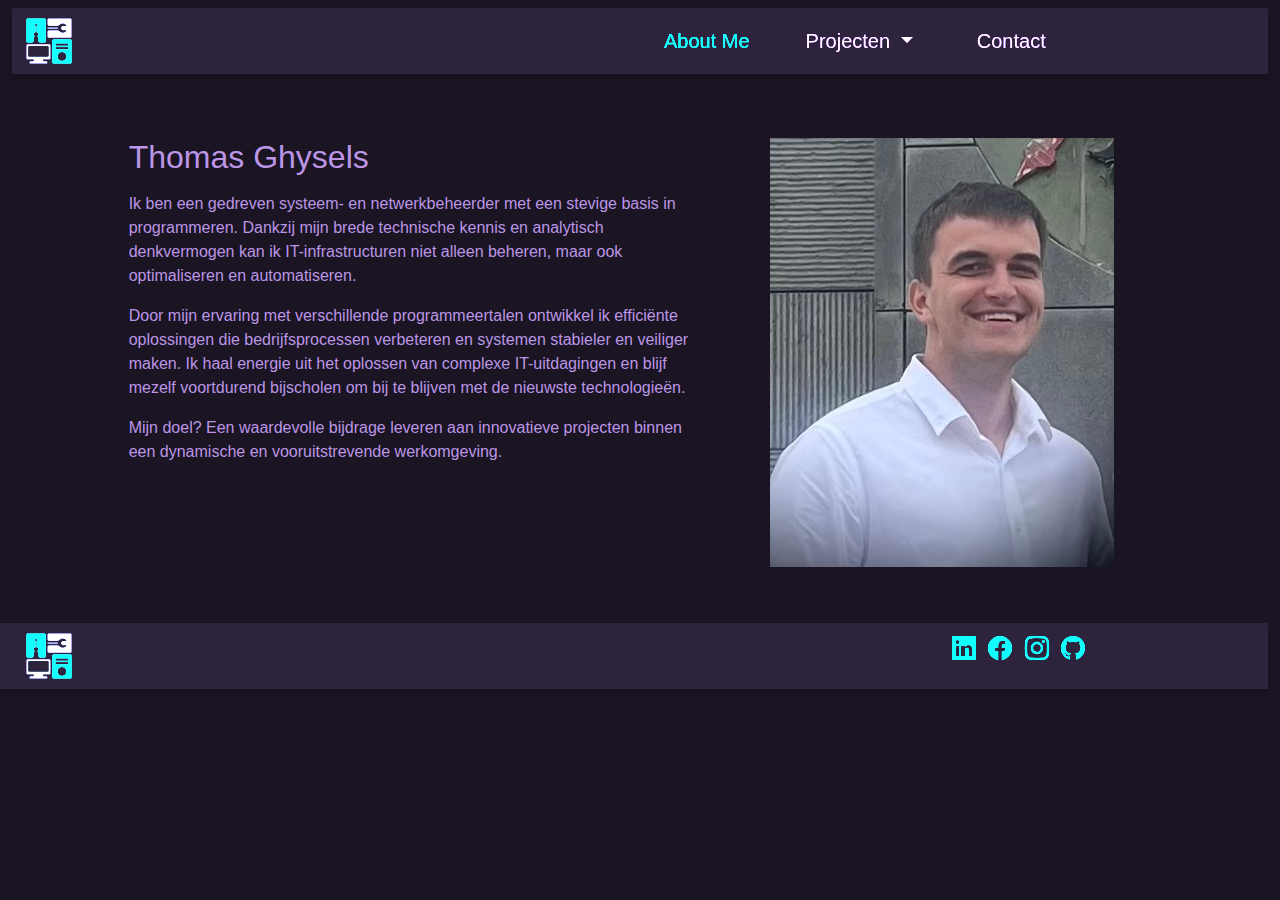
<file: index.html>
<!DOCTYPE html>
<html lang="nl-BE">
  <head>
    <!-- Required meta tags -->
    <meta charset="UTF-8" />
    <meta http-equiv="X-UA-Compatible" content="IE=edge" />
    <meta name="viewport" content="width=device-width, initial-scale=1.0" />
    <title>Portfolio Thomas Ghysels</title>
    <link rel="website icon" type="png" href="assets/icons/LOGO.png">
    <!-- Bootstrap CSS -->
    <link
      href="https://cdn.jsdelivr.net/npm/bootstrap@5.3.3/dist/css/bootstrap.min.css"
      rel="stylesheet"
      integrity="sha384-QWTKZyjpPEjISv5WaRU9OFeRpok6YctnYmDr5pNlyT2bRjXh0JMhjY6hW+ALEwIH"
      crossorigin="anonymous"
    />
    <link rel="stylesheet" href="https://cdn.jsdelivr.net/npm/bootstrap-icons@1.10.5/font/bootstrap-icons.css">
    <!-- CSS -->
    <link rel="stylesheet" href="/css/reset.css" />
    <link rel="stylesheet" href="/css/style.css" />
    <!-- JavaScript: Bootstrap Bundle with Popper -->
    <script
      src="https://cdn.jsdelivr.net/npm/bootstrap@5.3.3/dist/js/bootstrap.bundle.min.js"
      integrity="sha384-YvpcrYf0tY3lHB60NNkmXc5s9fDVZLESaAA55NDzOxhy9GkcIdslK1eN7N6jIeHz"
      crossorigin="anonymous"
      defer
    ></script>
  </head>

  <body class="root">

    <header class="container-fluid px-4 py-2">
      <nav class="navbar navbar-expand-lg justify-content-between row">
        <img src="/assets/icons/LOGO.png" alt="Logo portfolio" style="width: auto; height: 50px" class="col-6 text-start"/>
  
        <ul class="navbar-nav col-md-6 justify-content-beginning flex-row">
          <li class="nav-item mx-3">
            <a class="nav-link active fs-5" href="#">About Me</a>
          </li>
          <li class="nav-item dropdown mx-4">
            <a class="nav-link dropdown-toggle fs-5" href="detailPagina.html" role="button" data-bs-toggle="dropdown">
              Projecten
            </a>
            <ul class="dropdown-menu">
              <li><a class="dropdown-item" href="detailPagina.html">Alle projecten</a></li>
              <li><a class="dropdown-item" href="webwizz.html">WebWizz</a></li>
            </ul>
          </li>
  
          <li class="nav-item mx-4">
            <a class="nav-link fs-5" href="contact.html">Contact</a>
          </li>
        </ul>
      </nav>
      <h1 class="hiddenTitle">Systeem- & Netwerkbeheerder</h1>
    </header>

    <div class="container-fluid justify-content-center row my-5">
      <main class="px-4 py-2 col-12 col-md-6">
        <h2 class="pb-2">Thomas Ghysels</h2>

        <p>Ik ben een gedreven systeem- en netwerkbeheerder met een stevige basis in programmeren. Dankzij mijn brede technische kennis en analytisch denkvermogen kan ik IT-infrastructuren niet alleen beheren, maar ook optimaliseren en automatiseren.</p>

        <p>Door mijn ervaring met verschillende programmeertalen ontwikkel ik efficiënte oplossingen die bedrijfsprocessen verbeteren en systemen stabieler en veiliger maken. Ik haal energie uit het oplossen van complexe IT-uitdagingen en blijf mezelf voortdurend bijscholen om bij te blijven met de nieuwste technologieën.</p>
          
        <p>Mijn doel? Een waardevolle bijdrage leveren aan innovatieve projecten binnen een dynamische en vooruitstrevende werkomgeving.</p>
      </main>

      <aside class="px-4 py-2 col-12 col-md-4 text-center">
        <img src="/assets/images/Foto_van_mezelf.jpg" alt="Picture of myself">
      </aside>
    </div>


    <footer class="container-fluid px-4 justify-content-between row footerColor">
      <img src="/assets/icons/LOGO.png" alt="Logo portfolio" style="width: auto; height: 50px" class="col-4 col-md-9 text-start my-2"/>

      <section class="col-3 col-md-3 justify-content-beginning my-2">
      <a href="https://www.linkedin.com/in/thomas-ghysels-8380b134a/" class="logoColor fs-4 mx-1"><i class="bi bi-linkedin"></i></a>
      <a href="https://www.facebook.com/pizzadoosvanristorante" class="logoColor fs-4 mx-1"><i class="bi bi-facebook"></i></a>
      <a href="https://www.instagram.com/ghyselst/" class="logoColor fs-4 mx-1"><i class="bi bi-instagram"></i></a>
      <a href="https://github.com/GhyselsT" class="logoColor fs-4 mx-1"><i class="bi bi-github"></i></a>
      </section>
    </footer>
  </body>
</html>
</file>
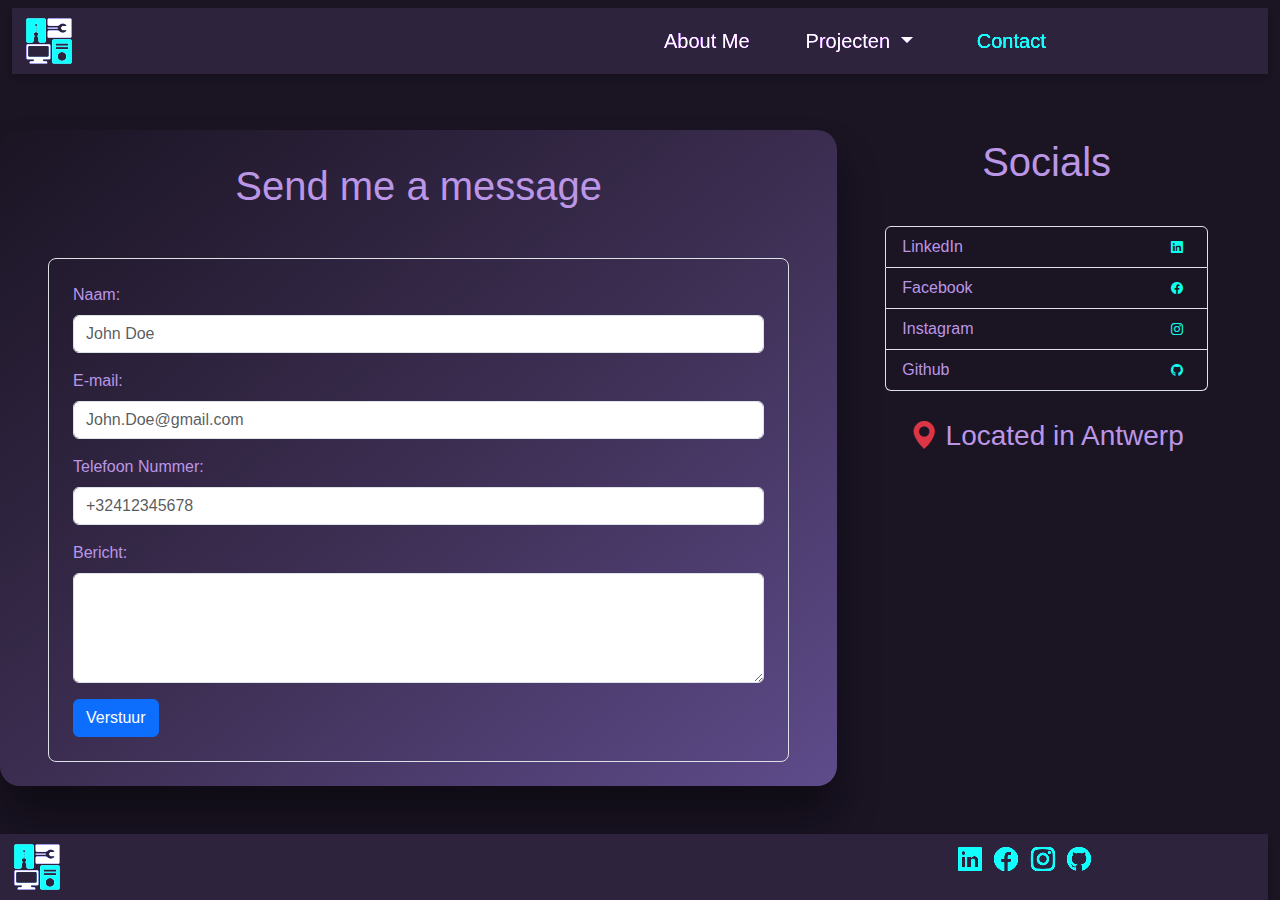
<file: contact.html>
<!DOCTYPE html>
<html lang="nl-BE">
  <head>
    <!-- Required meta tags -->
    <meta charset="UTF-8" />
    <meta http-equiv="X-UA-Compatible" content="IE=edge" />
    <meta name="viewport" content="width=device-width, initial-scale=1.0" />
    <title>Contact</title>
    <link rel="website icon" type="png" href="assets/icons/LOGO.png">
    <!-- Bootstrap CSS -->
    <link
      href="https://cdn.jsdelivr.net/npm/bootstrap@5.3.3/dist/css/bootstrap.min.css"
      rel="stylesheet"
      integrity="sha384-QWTKZyjpPEjISv5WaRU9OFeRpok6YctnYmDr5pNlyT2bRjXh0JMhjY6hW+ALEwIH"
      crossorigin="anonymous"
    />
    <link rel="stylesheet" href="https://cdn.jsdelivr.net/npm/bootstrap-icons@1.10.5/font/bootstrap-icons.css">
    <!-- CSS -->
    <link rel="stylesheet" href="/css/reset.css" />
    <link rel="stylesheet" href="/css/style.css" />
    <!-- JavaScript: Bootstrap Bundle with Popper -->
    <script
      src="https://cdn.jsdelivr.net/npm/bootstrap@5.3.3/dist/js/bootstrap.bundle.min.js"
      integrity="sha384-YvpcrYf0tY3lHB60NNkmXc5s9fDVZLESaAA55NDzOxhy9GkcIdslK1eN7N6jIeHz"
      crossorigin="anonymous"
      defer
    ></script>
  </head>

  <body class="root">

    <header class="container-fluid px-4 py-2">
      <nav class="navbar navbar-expand-lg justify-content-between row">
        <img src="/assets/icons/LOGO.png" alt="Logo portfolio" style="width: auto; height: 50px" class="col-6 text-start"/>
  
        <ul class="navbar-nav col-md-6 justify-content-beginning flex-row">
          <li class="nav-item mx-3">
            <a class="nav-link fs-5" href="index.html">About Me</a>
          </li>
          <li class="nav-item dropdown mx-4">
            <a class="nav-link dropdown-toggle fs-5" href="detailPagina.html" role="button" data-bs-toggle="dropdown">
              Projecten
            </a>
            <ul class="dropdown-menu">
              <li><a class="dropdown-item" href="detailPagina.html">Alle projecten</a></li>
              <li><a class="dropdown-item" href="webwizz.html">WebWizz</a></li>
            </ul>
          </li>
  
          <li class="nav-item mx-4">
            <a class="nav-link active fs-5" href="#">Contact</a>
          </li>
        </ul>
      </nav>
      <h1 class="hiddenTitle">contactPagina</h1>
    </header>

    <div class="container-fluid justify-content-center row my-5">
    <main class="px-4 py-2 col-12 col-md-8 text-center backgroundColor">
        <h2 class="h1 py-4">Send me a message</h2>
        <section class="text-start px-4 py-2 position-relative">
            <form action="#" method="POST" class="from" >
              <fieldset class="border my-2 p-4 rounded-3">
          
                <label for="name" class="form-label">Naam:</label>
                <input type="text" class="form-control" id="name" name="name" placeholder="John Doe" required />
          
          
                <label for="email" class="form-label pt-3">E-mail:</label>
                <input type="email" class="form-control" id="email" name="email" placeholder="John.Doe@gmail.com" required />
      
    
                <label for="telefoon" class="form-label pt-3">Telefoon Nummer:</label>
                <input type="tel" class="form-control" id="phone" name="telefoon" pattern="\+324[0-9]{8}" placeholder="+32412345678" required />
        

                <label for="message" class="form-label pt-3">Bericht:</label>
                <textarea class="form-control" id="message" rows="4" required></textarea>
  
                <button type="submit" class="btn btn-primary mt-3">Verstuur</button>
              </fieldset>
            </form>
        </section>
    </main>

    <aside class="px-4 py-2 col-12 col-md-4 text-center">
        <h2 class="h1 pb-4">Socials</h2>
        <section class="text-end px-4 py-2">

            <ul class="list-group">
                <li class="list-group-item d-flex justify-content-between align-items-center">
                  LinkedIn
                  <span class="badge logoColor"><i class="bi bi-linkedin"></i></span>
                </li>
                <li class="list-group-item d-flex justify-content-between align-items-center">
                  Facebook
                  <span class="badge logoColor"><i class="bi bi-facebook"></i></span>
                </li>
                <li class="list-group-item d-flex justify-content-between align-items-center">
                  Instagram
                  <span class="badge logoColor"><i class="bi bi-instagram"></i></span>
                </li>
                <li class="list-group-item d-flex justify-content-between align-items-center">
                  Github
                  <span class="badge logoColor"><i class="bi bi-github"></i></span>
                </li>
              </ul>
        </section>

        <section class="d-flex align-items-center justify-content-center pt-3">
            <i class="bi bi-geo-alt-fill fs-3 text-danger me-2"></i>
            <h2 class="h3 mb-0">Located in Antwerp</h2>
        </section>
    
        
    </aside>
    </div>

    <footer class="container-fluid justify-content-between row footerColor">
        <img src="/assets/icons/LOGO.png" alt="Logo portfolio" style="width: auto; height: 50px" class="col-4 col-md-9 text-start my-2"/>

        
  
        <section class="col-3 col-md-3 justify-content-beginning my-2">
        <a href="https://www.linkedin.com/in/thomas-ghysels-8380b134a/" class="logoColor fs-4 mx-1"><i class="bi bi-linkedin"></i></a>
        <a href="https://www.facebook.com/pizzadoosvanristorante" class="logoColor fs-4 mx-1"><i class="bi bi-facebook"></i></a>
        <a href="https://www.instagram.com/ghyselst/" class="logoColor fs-4 mx-1"><i class="bi bi-instagram"></i></a>
        <a href="https://github.com/GhyselsT" class="logoColor fs-4 mx-1"><i class="bi bi-github"></i></a>
        </section>
      </footer>
  </body>
</html>
</file>
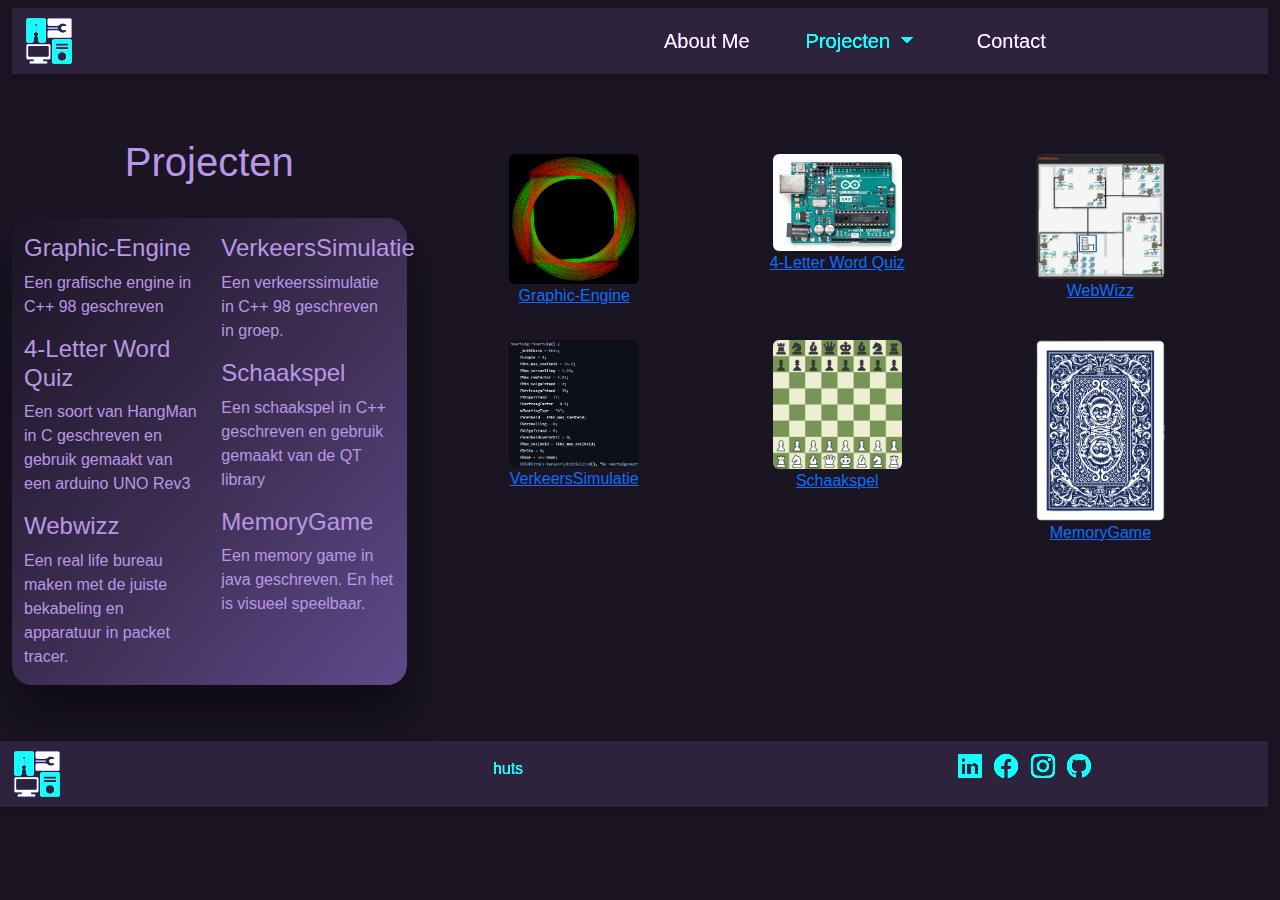
<file: detailPagina.html>
<!DOCTYPE html>
<html lang="nl-BE">
  <head>
    <!-- Required meta tags -->
    <meta charset="UTF-8" />
    <meta http-equiv="X-UA-Compatible" content="IE=edge" />
    <meta name="viewport" content="width=device-width, initial-scale=1.0" />
    <title>Projects</title>
    <link rel="website icon" type="png" href="assets/icons/LOGO.png">
    <!-- Bootstrap CSS -->
    <link
      href="https://cdn.jsdelivr.net/npm/bootstrap@5.3.3/dist/css/bootstrap.min.css"
      rel="stylesheet"
      integrity="sha384-QWTKZyjpPEjISv5WaRU9OFeRpok6YctnYmDr5pNlyT2bRjXh0JMhjY6hW+ALEwIH"
      crossorigin="anonymous"
    />
    <link
      rel="stylesheet"
      href="https://cdn.jsdelivr.net/npm/bootstrap-icons@1.10.5/font/bootstrap-icons.css"
    />
    <!-- CSS -->
    <link rel="stylesheet" href="/css/reset.css" />
    <link rel="stylesheet" href="/css/style.css" />
    <!-- JavaScript: Bootstrap Bundle with Popper -->
    <script
      src="https://cdn.jsdelivr.net/npm/bootstrap@5.3.3/dist/js/bootstrap.bundle.min.js"
      integrity="sha384-YvpcrYf0tY3lHB60NNkmXc5s9fDVZLESaAA55NDzOxhy9GkcIdslK1eN7N6jIeHz"
      crossorigin="anonymous"
      defer
    ></script>
  </head>

  <body class="root">
    <header class="container-fluid px-4 py-2">
      <nav class="navbar navbar-expand-lg justify-content-between row">
        <img
          src="/assets/icons/LOGO.png" alt="Logo portfolio" style="width: auto; height: 50px" class="col-6 text-start"/>

        <ul class="navbar-nav col-md-6 justify-content-beginning flex-row">
          <li class="nav-item mx-3">
            <a class="nav-link fs-5" href="index.html">About Me</a>
          </li>

          <li class="nav-item dropdown mx-4">
            <a class="nav-link dropdown-toggle fs-5 active" href="#" role="button" data-bs-toggle="dropdown"> Projecten </a>
            <ul class="dropdown-menu">
              <li>
                <a class="dropdown-item active" href="#">Alle projecten</a>
              </li>
              <li><a class="dropdown-item" href="webwizz.html">WebWizz</a></li>
            </ul>
          </li>

          <li class="nav-item mx-4">
            <a class="nav-link fs-5" href="contact.html">Contact</a>
          </li>
        </ul>
      </nav>
      <h1 class="hiddenTitle">ProjectenPagina</h1>
    </header>

    <div class="container-fluid justify-content-center row my-5">
        <main class="px-4 py-2 col-12 col-md-4 text-center">
            <h2 class="h1 pb-4">Projecten</h2>
            <section class=" row backgroundColor">
              <section class="col-md-6 text-start pt-3">

                  <h3 class="h4 ">Graphic-Engine</h3>
                  <p>Een grafische engine in C++ 98 geschreven</p>
              
                  <h3 class="h4">4-Letter Word Quiz</h3>
                  <p>Een soort van HangMan in C geschreven en gebruik gemaakt van een arduino UNO Rev3</p>
              
                  <h3 class="h4">Webwizz</h3>
                  <p>Een real life bureau maken met de juiste bekabeling en apparatuur in packet tracer.</p>
              </section>

              <section class="col-md-6 text-start pt-3">
                  <h3 class="h4">VerkeersSimulatie</h3>
                  <p>Een verkeerssimulatie in C++ 98 geschreven in groep.</p>

                  <h3 class="h4">Schaakspel</h3>
                  <p>Een schaakspel in C++ geschreven en gebruik gemaakt van de QT library</p>

                  <h3 class="h4">MemoryGame</h3>
                  <p>Een memory game in java geschreven. En het is visueel speelbaar.</p>
              </section>
            </section>
        </main>

        <aside class="px-4 py-2 col-12 col-md-8 container text-center">
            <section class="row gx-1 gy-3 text-center m-auto">
                <figure class="col-6 col-md-4">
                  <img src="assets/images/z_buffered_wireframes121.png" alt="3d engine" class="img-fluid w-50 rounded">
                  <figcaption><a href="https://github.com/GhyselsT/Graphic-Engine">Graphic-Engine</a></figcaption>
                </figure>
                <figure class="col-6 col-md-4">
                  <img src="assets/images/arduinoUNORev3.jpg" alt="arduinoUNORev3" class="img-fluid w-50 rounded">
                  <figcaption><a href="https://github.com/GhyselsT/4LetterWoordenQuiz">4-Letter Word Quiz</a></figcaption>
                </figure>
                <figure class="col-6 col-md-4">
                  <img src="assets/images/webwizz.png" alt="packettracer webwizz" class="img-fluid w-50 rounded">
                  <figcaption><a href="webwizz.html">WebWizz</a></figcaption>
                </figure>
                <figure class="col-6 col-md-4">
                  <img src="assets/images/verkeersSim.png" alt="verkeerssimulatie" class="img-fluid w-50 rounded">
                  <figcaption><a href="https://github.com/Marcel-Wil/ProjectSoftwareEngineering">VerkeersSimulatie</a></figcaption>
                </figure>
                <figure class="col-6 col-md-4">
                  <img src="assets/images/chessGame.png" alt="schaakspel" class="img-fluid w-50 rounded">
                  <figcaption><a href="https://github.com/GhyselsT/ChessGame">Schaakspel</a></figcaption>
                </figure>
                <figure class="col-6 col-md-4">
                  <img src="assets/images/back_of_card.png" alt="MemoryGamecard" class="img-fluid w-50 rounded">
                  <figcaption><a href="https://github.com/GhyselsT/MemoryGame">MemoryGame</a></figcaption>
                </figure>
            </section>
        </aside>
    </div>




    <footer class="container-fluid justify-content-between row footerColor">
        <img src="/assets/icons/LOGO.png" alt="Logo portfolio" style="width: auto; height: 50px" class="col-4 col-md-9 text-start my-2"/>
        <p class="col-auto texteffectcolor fs-6 text-center pt-3">huts</p>
        <section class="col-3 col-md-3 justify-content-beginning my-2">
        <a href="https://www.linkedin.com/in/thomas-ghysels-8380b134a/" class="logoColor fs-4 mx-1"><i class="bi bi-linkedin"></i></a>
        <a href="https://www.facebook.com/pizzadoosvanristorante" class="logoColor fs-4 mx-1"><i class="bi bi-facebook"></i></a>
        <a href="https://www.instagram.com/ghyselst/" class="logoColor fs-4 mx-1"><i class="bi bi-instagram"></i></a>
        <a href="https://github.com/GhyselsT" class="logoColor fs-4 mx-1"><i class="bi bi-github"></i></a>
        </section>
      </footer>
  </body>
</html>
</file>
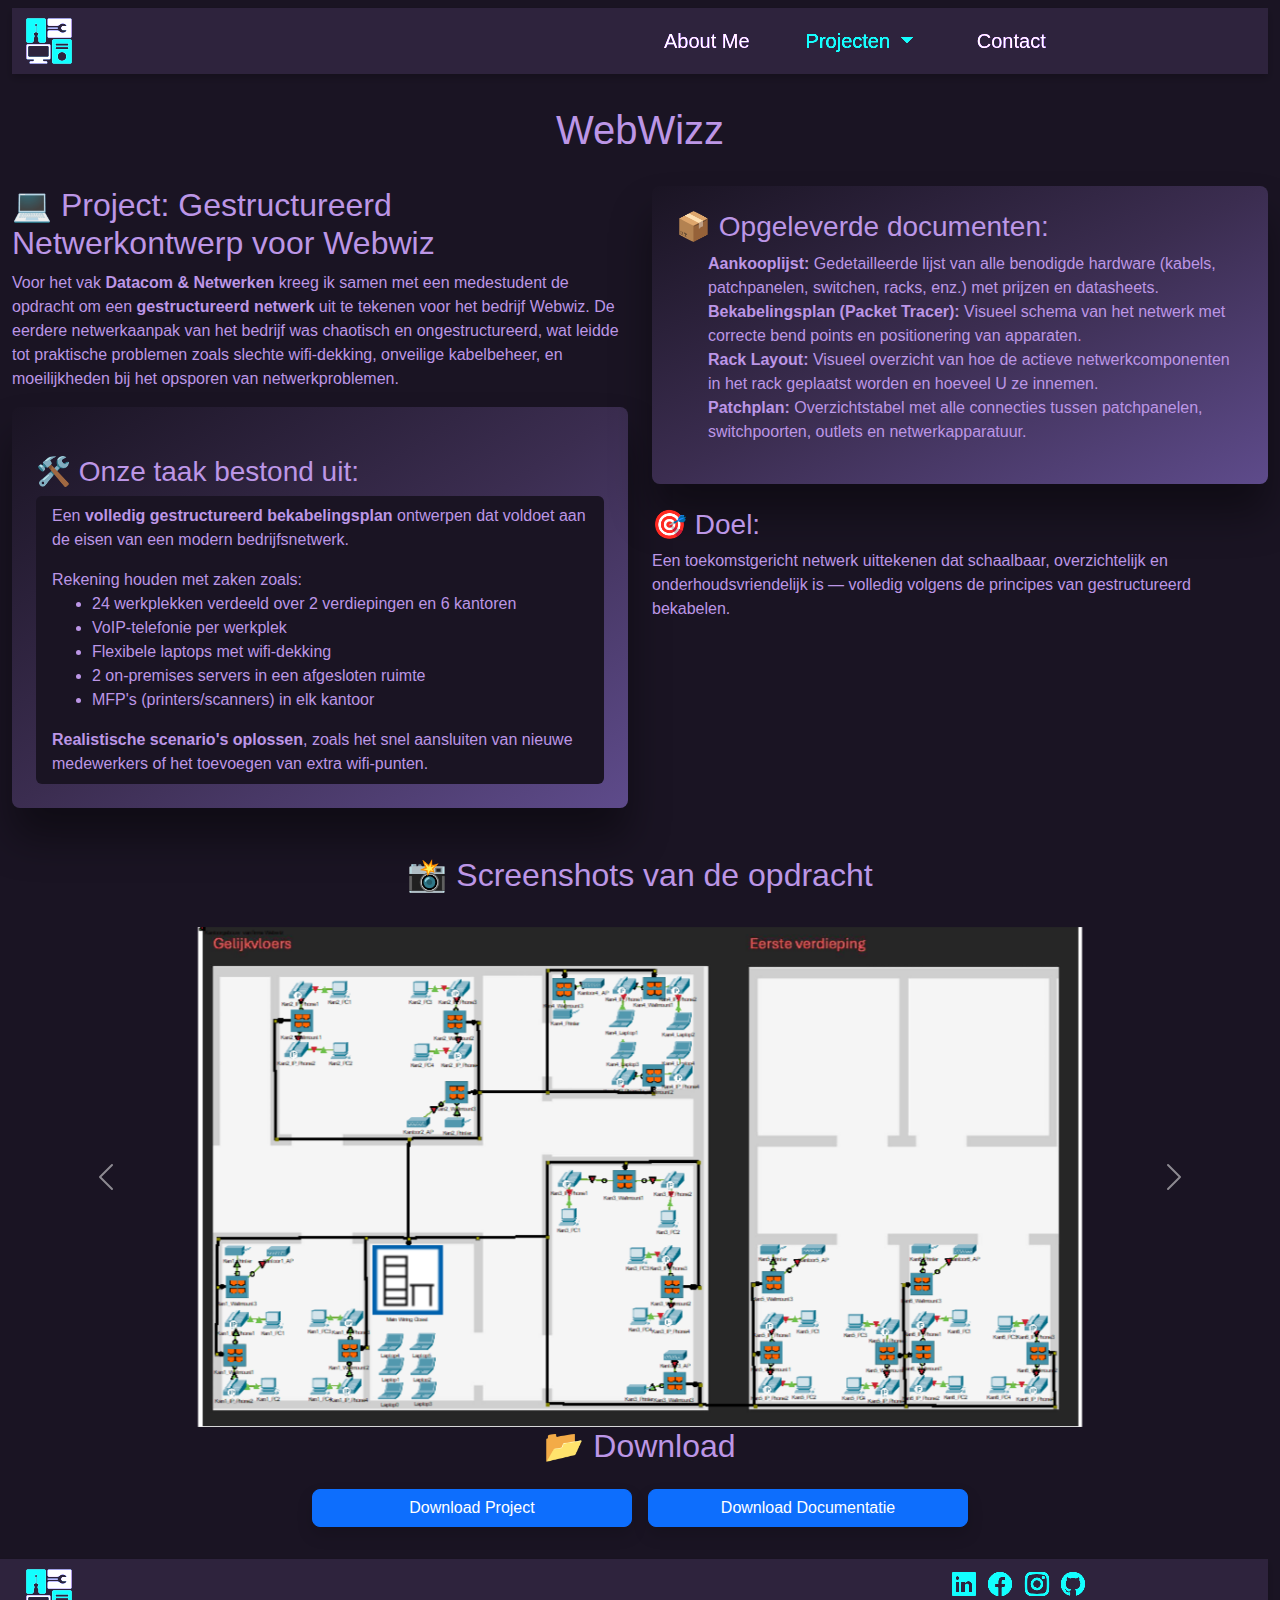
<file: webwizz.html>
<!DOCTYPE html>
<html lang="nl-BE">
  <head>
    <!-- Required meta tags -->
    <meta charset="UTF-8" />
    <meta http-equiv="X-UA-Compatible" content="IE=edge" />
    <meta name="viewport" content="width=device-width, initial-scale=1.0" />
    <title>WebWizz</title>
    <link rel="website icon" type="png" href="assets/icons/LOGO.png">
    <!-- Bootstrap CSS -->
    <link
      href="https://cdn.jsdelivr.net/npm/bootstrap@5.3.3/dist/css/bootstrap.min.css"
      rel="stylesheet"
      integrity="sha384-QWTKZyjpPEjISv5WaRU9OFeRpok6YctnYmDr5pNlyT2bRjXh0JMhjY6hW+ALEwIH"
      crossorigin="anonymous"
    />
    <link rel="stylesheet" href="https://cdn.jsdelivr.net/npm/bootstrap-icons@1.10.5/font/bootstrap-icons.css">
    <!-- CSS -->
    <link rel="stylesheet" href="/css/reset.css" />
    <link rel="stylesheet" href="/css/style.css" />
    <!-- JavaScript: Bootstrap Bundle with Popper -->
    <script
      src="https://cdn.jsdelivr.net/npm/bootstrap@5.3.3/dist/js/bootstrap.bundle.min.js"
      integrity="sha384-YvpcrYf0tY3lHB60NNkmXc5s9fDVZLESaAA55NDzOxhy9GkcIdslK1eN7N6jIeHz"
      crossorigin="anonymous"
      defer
    ></script>
  </head>

  <body class="root">

    <header class="container-fluid px-4 py-2">
      <nav class="navbar navbar-expand-lg justify-content-between row">
        <img src="/assets/icons/LOGO.png" alt="Logo portfolio" style="width: auto; height: 50px" class="col-6 text-start"/>
  
        <ul class="navbar-nav col-md-6 justify-content-beginning flex-row">
          <li class="nav-item mx-3">
            <a class="nav-link fs-5" href="index.html">About Me</a>
          </li>
          <li class="nav-item dropdown mx-4">
            <a class="nav-link dropdown-toggle active fs-5" href="#" role="button" data-bs-toggle="dropdown">
              Projecten
            </a>
            <ul class="dropdown-menu">
              <li><a class="dropdown-item" href="detailPagina.html">Alle projecten</a></li>
              <li><a class="dropdown-item active" href="#">WebWizz</a></li>
            </ul>
          </li>
  
          <li class="nav-item mx-4">
            <a class="nav-link fs-5" href="contact.html">Contact</a>
          </li>
        </ul>
      </nav>
      <h1 class="hiddenTitle">Systeem- & Netwerkbeheerder</h1>
    </header>

    <main class="container-fluid py-4">
        <h2 class="h1 pb-4 text-center">WebWizz</h2>
        <div class="row">
            <!--left column-->
            <section class="col-12 col-md-6 text-start">
                <h2>💻 Project: Gestructureerd Netwerkontwerp voor Webwiz</h2>
                <p>
                    Voor het vak <strong>Datacom & Netwerken</strong> kreeg ik samen met een medestudent de opdracht om een
                    <strong>gestructureerd netwerk</strong> uit te tekenen voor het bedrijf <em>Webwiz</em>. De eerdere netwerkaanpak
                    van het bedrijf was chaotisch en ongestructureerd, wat leidde tot praktische problemen zoals slechte wifi-dekking,
                    onveilige kabelbeheer, en moeilijkheden bij het opsporen van netwerkproblemen.
                </p>
                <section class="backgroundColor p-4 rounded-3">
                <h3 class="pt-4">🛠️ Onze taak bestond uit:</h3>
                <ul class="list-group border-0">
                    <li class="list-group-item border-0">Een <strong>volledig gestructureerd bekabelingsplan</strong> ontwerpen dat voldoet aan de eisen van een modern bedrijfsnetwerk.</li>
                    <li class="list-group-item border-0">Rekening houden met zaken zoals:
                        <ul class="ps-4">
                            <li class="list-style-disc">24 werkplekken verdeeld over 2 verdiepingen en 6 kantoren</li>
                            <li class="list-style-disc">VoIP-telefonie per werkplek</li>
                            <li class="list-style-disc">Flexibele laptops met wifi-dekking</li>
                            <li class="list-style-disc">2 on-premises servers in een afgesloten ruimte</li>
                            <li class="list-style-disc">MFP's (printers/scanners) in elk kantoor</li>
                        </ul>
                    </li>
                    <li class="list-group-item border-0"><strong>Realistische scenario's oplossen</strong>, zoals het snel aansluiten van nieuwe medewerkers of het toevoegen van extra wifi-punten.</li>
                </ul>
                </section>
            </section>


            <!--right column-->
            <section class="col-12 col-md-6 text-start">
                <section class="backgroundColor p-4 rounded-3">
                <h3>📦 Opgeleverde documenten:</h3>
                <ol>
                    <li><strong>Aankooplijst:</strong> Gedetailleerde lijst van alle benodigde hardware (kabels, patchpanelen, switchen, racks, enz.) met prijzen en datasheets.</li>
                    <li><strong>Bekabelingsplan (Packet Tracer):</strong> Visueel schema van het netwerk met correcte bend points en positionering van apparaten.</li>
                    <li><strong>Rack Layout:</strong> Visueel overzicht van hoe de actieve netwerkcomponenten in het rack geplaatst worden en hoeveel U ze innemen.</li>
                    <li><strong>Patchplan:</strong> Overzichtstabel met alle connecties tussen patchpanelen, switchpoorten, outlets en netwerkapparatuur.</li>
                </ol>
                </section>
                <h3 class="pt-4">🎯 Doel:</h3>
                    <p>
                        Een toekomstgericht netwerk uittekenen dat schaalbaar, overzichtelijk en onderhoudsvriendelijk is —
                        volledig volgens de principes van gestructureerd bekabelen.
                    </p>
            </section>
        </div>
    </main>


    <aside class="container-fluid py-4">
      <h2 class="pb-4 text-center">📸 Screenshots van de opdracht</h2>
      <!-- Carousel items gecopypaste van bootstrap-->
      <div id="picture" class="carousel slide">
        <div class="carousel-inner">
          <div class="carousel-item active">
            <img src="/assets/images/projects/webwizz/packetTracer.png" class="d-block mx-auto" alt="packetTracer" style="height: 500px; width: auto;">
          </div>
          <div class="carousel-item">
            <img src="assets/images/projects/webwizz/rackLayout.png" class="d-block mx-auto" alt="rackLayout" style="height: 500px; width: auto;">
          </div>
          <div class="carousel-item">
            <img src="assets/images/projects/webwizz/patchPlan.png" class="d-block mx-auto" alt="patchPlan" style="height: 500px; width: auto;">
          </div>
        </div>
        <button class="carousel-control-prev" type="button" data-bs-target="#picture" data-bs-slide="prev">
          <span class="carousel-control-prev-icon logoColor" aria-hidden="true"></span>
          <span class="visually-hidden">Previous</span>
        </button>
        <button class="carousel-control-next" type="button" data-bs-target="#picture" data-bs-slide="next">
          <span class="carousel-control-next-icon logoColor" aria-hidden="true"></span>
          <span class="visually-hidden">Next</span>
        </button>
      </div>

      <h2 class="pb-2 text-center">📂 Download</h2>
      <section class="row justify-content-center">
        <a href="/assets/images/projects/webwizz/WebWizz.zip" class="col-3 col-md-3 m-2 text-center btn btn-primary rounded-3 shadow">Download Project</a>
        <a href="/assets/images/projects/webwizz/WebWizz.pdf" class="col-3 col-md-3 m-2 text-center btn btn-primary rounded-3 shadow">Download Documentatie</a>
      </section>
    </aside>

    <footer class="container-fluid px-4 justify-content-between row footerColor">
      <img src="/assets/icons/LOGO.png" alt="Logo portfolio" style="width: auto; height: 50px" class="col-4 col-md-9 text-start my-2"/>

      <section class="col-3 col-md-3 justify-content-beginning my-2">
      <a href="https://www.linkedin.com/in/thomas-ghysels-8380b134a/" class="logoColor fs-4 mx-1"><i class="bi bi-linkedin"></i></a>
      <a href="https://www.facebook.com/pizzadoosvanristorante" class="logoColor fs-4 mx-1"><i class="bi bi-facebook"></i></a>
      <a href="https://www.instagram.com/ghyselst/" class="logoColor fs-4 mx-1"><i class="bi bi-instagram"></i></a>
      <a href="https://github.com/GhyselsT" class="logoColor fs-4 mx-1"><i class="bi bi-github"></i></a>
      </section>
    </footer>
  </body>
</html>
</file>
<file: css/style.css>
/* CSS Document */
.root {
  background-color: #1a1423;
  color: #bc96e6;
  font-family: "spacegrotesk", sans-serif;
}

.texteffectcolor {
  color: #0affed;
}

.logoColor {
  color: #0affed;
}

.footerColor {
  background-color: #1a1423;
  filter: brightness(175%);
  box-shadow: 0 4px 8px rgba(0, 0, 0, 0.2);
}

/* this just hides my title it is still there but not visible in any way or shape */

.hiddenTitle {
  position: absolute;
  width: 1px;
  height: 1px;
  overflow: hidden;
  left: -10000px;
}

/* Navbar styles */

/* Override link colors */
.navbar-nav .nav-link,
.navbar-nav .nav-item .dropdown-toggle {
  color: #bc96e6;
}

/* Override active link color */
.navbar-nav .nav-link.active {
  color: #0affed;
}

/* hover styles */
.navbar-nav .nav-link:hover {
  color: #0affed;
}

/* Navbar background change */
.navbar {
  background-color: #1a1423;
  filter: brightness(175%);
  box-shadow: 0 4px 8px rgba(0, 0, 0, 0.2);
}

.dropdown-menu {
  background-color: #1a1423;
  filter: brightness(175%);
  border: #0affed 1px solid;
  z-index: 1;
}
.dropdown-menu .dropdown-item {
  color: #bc96e6;
}
.dropdown-menu .dropdown-item:hover {
  color: #0affed;
  background-color: #1a1423;
}

.backgroundColor {
  background: linear-gradient(to bottom right, #1a1423,#3b2d50,#5e4b8b);
  box-shadow: 0 30px 40px rgba(0, 0, 0, 0.4);
  border-radius: 20px;;
}


.list-group {
  --bs-list-group-color: #bc96e6;
  --bs-list-group-bg: #1a1423;
  --bs-list-group-border-color: var(--bs-border-color);
  --bs-list-group-border-width: var(--bs-border-width);
  --bs-list-group-border-radius: var(--bs-border-radius);
  --bs-list-group-item-padding-x: 1rem;
  --bs-list-group-item-padding-y: 0.5rem;
  --bs-list-group-action-color: var(--bs-secondary-color);
  --bs-list-group-action-hover-color: var(--bs-emphasis-color);
  --bs-list-group-action-hover-bg: var(--bs-tertiary-bg);
  --bs-list-group-action-active-color: var(--bs-body-color);
  --bs-list-group-action-active-bg: var(--bs-secondary-bg);
  --bs-list-group-disabled-color: var(--bs-secondary-color);
  --bs-list-group-disabled-bg: var(--bs-body-bg);
  --bs-list-group-active-color: #1a1423;
  --bs-list-group-active-bg: #0d6efd;
  --bs-list-group-active-border-color: #0d6efd;
  display: flex;
  flex-direction: column;
  padding-left: 0;
  margin-bottom: 0;
  border-radius: var(--bs-list-group-border-radius);
}


.list-style-disc {
  list-style-type: disc;
  margin-left: 1rem;
}
</file>
